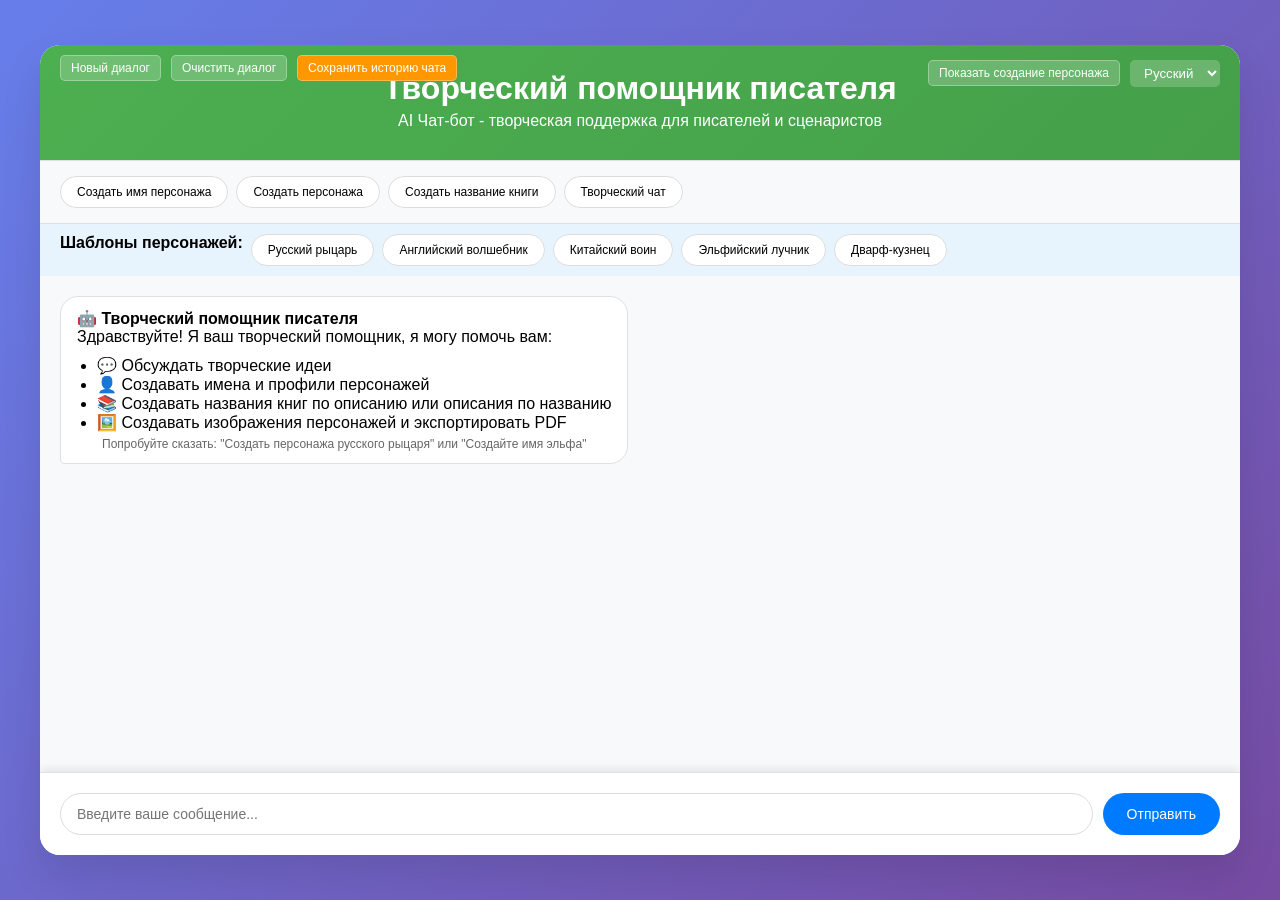
<file: index.html>
<!--
创意写作助手 - 前端HTML界面

功能说明：
1. 提供多语言聊天界面，支持中文和俄语
2. 集成角色生成表单和快速操作按钮
3. 实现响应式布局，适配不同屏幕尺寸
4. 提供聊天历史管理和文件下载功能

主要组件：
- 聊天头部：标题、语言切换、控制按钮
- 聊天区域：消息显示、输入框、快速操作
- 侧边栏：角色生成表单、自定义设置
- 响应式设计：移动端和桌面端适配

作者：AI助手
版本：1.0
-->

<!DOCTYPE html>
<html lang="ru">
<head>
    <!-- 基础元数据 -->
    <meta charset="UTF-8">
    <meta name="viewport" content="width=device-width, initial-scale=1.0">
    
    <!-- 内容安全策略：限制资源加载来源，增强安全性 -->
    <meta http-equiv="Content-Security-Policy" content="default-src 'self' http://localhost:8004; script-src 'self' 'unsafe-inline'; style-src 'self' 'unsafe-inline'; img-src 'self' http://localhost:8004 data:; frame-src 'self' http://localhost:8004;">
    
    <!-- 引用策略：控制HTTP Referer头的发送 -->
    <meta name="referrer" content="no-referrer-when-downgrade">
    
    <!-- 页面标题，通过JavaScript动态更新 -->
    <title id="pageTitle">创意写作助手 - AI聊天机器人</title>
    
    <!-- 样式表链接 -->
    <link rel="stylesheet" href="style.css">
</head>
<body>
    <!-- 主聊天容器 -->
    <div class="chat-container">
        
        <!-- 聊天头部区域 -->
        <div class="chat-header">
            
            <!-- 聊天控制按钮组 -->
            <div class="chat-controls">
                <!-- 新建对话按钮：清空当前聊天记录，开始新对话 -->
                <button class="chat-control-btn" onclick="newConversation()" id="newChatBtn"></button>
                
                <!-- 清空对话按钮：清除所有消息，但保留界面状态 -->
                <button class="chat-control-btn" onclick="clearConversation()" id="clearChatBtn"></button>
                
                <!-- 保存聊天记录按钮：将当前对话保存为文件 -->
                <button class="chat-control-btn save-chat-btn" onclick="saveChatHistory()" id="saveChatBtn"></button>
            </div>
            
            <!-- 应用标题和描述 -->
            <h1 id="title"></h1>
            <p id="subtitle"></p>
            
            <!-- 语言切换下拉菜单 -->
            <div class="language-switch">
                <select id="lang" onchange="switchLanguage()">
                    <option value="zh">中文</option>
                    <option value="ru">Русский</option>
                </select>
            </div>
            
            <!-- 侧边栏切换按钮 -->
            <div class="sidebar-toggle">
                <button class="chat-control-btn" onclick="toggleSidebar()" id="sidebarToggleBtn"></button>
            </div>
        </div>
        
        <!-- 主内容区域容器 -->
        <div class="main-container">
            
            <!-- 聊天区域 -->
            <div class="chat-area">
                
                <!-- 快速操作按钮区域：常用功能快捷入口 -->
                <div class="quick-actions" id="quickActions">
                </div>
                
                <!-- 预设角色按钮区域：快速生成常见角色类型 -->
                <div class="preset-buttons" id="presetButtons">
                </div>
                
                <!-- 聊天消息显示区域 -->
                <div class="chat-messages" id="chatMessages">
                    <!-- 欢迎消息容器 -->
                    <div class="message bot">
                        <div class="message-content" id="welcomeContent">
                        </div>
                    </div>
                </div>
                
                <!-- 聊天输入区域 -->
                <div class="chat-input">
                    <!-- 消息输入框 -->
                    <input type="text" id="messageInput" placeholder="" onkeypress="handleKeyPress(event)">
                    
                    <!-- 发送消息按钮 -->
                    <button onclick="sendMessage()" id="sendBtn"></button>
                    
                    <!-- 停止生成按钮：中止正在进行的AI生成过程 -->
                    <button onclick="stopGeneration()" id="stopBtn" class="stop-btn"></button>
                </div>
            </div>
            
            <!-- 侧边栏：角色生成表单区域 -->
            <div class="sidebar" id="sidebar">
                <!-- 角色生成表单容器 -->
                <div class="character-form" id="characterForm">
                </div>
            </div>
        </div>
    </div>
    
    <!-- JavaScript脚本引入 -->
    <!-- 注意：script.js包含所有前端交互逻辑，包括：
         - 界面初始化
         - 聊天功能
         - 角色生成
         - 多语言支持
         - 文件处理
    -->
    <script src="script.js"></script>
</body>
</html>
</file>
<file: style.css>
* {
    margin: 0;
    padding: 0;
    box-sizing: border-box;
}

body {
    font-family: 'Segoe UI', Tahoma, Geneva, Verdana, sans-serif;
    background: linear-gradient(135deg, #667eea 0%, #764ba2 100%);
    min-height: 100vh;
    display: flex;
    justify-content: center;
    align-items: center;
}

.chat-container {
    width: 95%;
    max-width: 1200px;
    height: 90vh;
    background: white;
    border-radius: 20px;
    box-shadow: 0 20px 40px rgba(0,0,0,0.1);
    display: flex;
    flex-direction: column;
    overflow: hidden;
}

.main-container {
    display: grid;
    grid-template-columns: 1fr 0px;
    gap: 0;
    flex: 1;
    transition: all 0.3s ease;
}

.main-container.sidebar-active {
    grid-template-columns: 1fr 350px;
}

.chat-area {
    display: flex;
    flex-direction: column;
}

.sidebar {
    background: #f8f9fa;
    border-left: 1px solid #e0e0e0;
    display: flex;
    flex-direction: column;
    min-height: 0; /* 确保flex容器可以收缩 */
    width: 350px;
    transition: all 0.3s ease;
    transform: translateX(0);
    opacity: 1;
}

.sidebar:not(.active) {
    transform: translateX(100%);
    opacity: 0;
}

.chat-header {
    background: linear-gradient(135deg, #4CAF50, #45a049);
    color: white;
    padding: 15px 20px;
    text-align: center;
    position: relative;
}

.chat-header h1 {
    margin: 10px 0 5px 0;
}

.chat-header p {
    margin: 0 0 15px 0;
}

.language-switch {
    position: absolute;
    top: 15px;
    right: 20px;
}

.sidebar-toggle {
    position: absolute;
    top: 15px;
    right: 120px;
}

.chat-controls {
    position: absolute;
    top: 10px;
    left: 20px;
    display: flex;
    gap: 10px;
}

.chat-control-btn {
    padding: 5px 10px;
    background: rgba(255,255,255,0.2);
    color: white;
    border: 1px solid rgba(255,255,255,0.3);
    border-radius: 5px;
    cursor: pointer;
    font-size: 12px;
}

.chat-control-btn:hover {
    background: rgba(255,255,255,0.3);
}

.save-chat-btn {
    background: #ff9800 !important;
}

.save-chat-btn:hover {
    background: #f57c00 !important;
}

.language-switch select {
    padding: 5px 10px;
    border: none;
    border-radius: 5px;
    background: rgba(255,255,255,0.2);
    color: white;
}

.chat-messages {
    flex: 1;
    padding: 20px;
    overflow-y: auto;
    background: #f8f9fa;
    min-height: 300px; /* 增加最小高度确保滚动条显示 */
    max-height: calc(100vh - 300px); /* 限制最大高度 */
    /* 添加明显的滚动条样式 */
    scrollbar-width: thin;
    scrollbar-color: #007bff #f1f1f1;
}

/* Webkit浏览器滚动条样式 */
.chat-messages::-webkit-scrollbar {
    width: 12px;
}

.chat-messages::-webkit-scrollbar-track {
    background: #f1f1f1;
    border-radius: 6px;
    margin: 5px 0;
}

.chat-messages::-webkit-scrollbar-thumb {
    background: #007bff;
    border-radius: 6px;
    border: 3px solid #f1f1f1;
}

.chat-messages::-webkit-scrollbar-thumb:hover {
    background: #0056b3;
}

/* 确保聊天区域布局正确 */
.chat-area {
    display: flex;
    flex-direction: column;
    min-height: 0; /* 确保flex容器可以收缩 */
    height: 100%; /* 确保占满父容器高度 */
}

/* 确保聊天容器有正确的高度 */
.chat-container {
    width: 95%;
    max-width: 1200px;
    height: 90vh;
    background: white;
    border-radius: 20px;
    box-shadow: 0 20px 40px rgba(0,0,0,0.1);
    display: flex;
    flex-direction: column;
    overflow: hidden;
}

/* 确保主容器有正确的高度 */
.main-container {
    display: grid;
    grid-template-columns: 1fr 0px;
    gap: 0;
    flex: 1;
    min-height: 0; /* 确保flex容器可以收缩 */
    transition: all 0.3s ease;
}

.message {
    margin-bottom: 15px;
    display: flex;
    align-items: flex-start;
}

.message.user {
    justify-content: flex-end;
}

.message.bot {
    justify-content: flex-start;
}

.message-content {
    max-width: 70%;
    padding: 12px 16px;
    border-radius: 18px;
    position: relative;
}

.user .message-content {
    background: #007bff;
    color: white;
    border-bottom-right-radius: 4px;
}

.bot .message-content {
    background: white;
    border: 1px solid #e0e0e0;
    border-bottom-left-radius: 4px;
}

.message-time {
    font-size: 11px;
    color: #999;
    margin-top: 5px;
    text-align: right;
}

/* 确保输入框始终可见 */
.chat-input {
    padding: 20px;
    background: white;
    border-top: 1px solid #e0e0e0;
    display: flex;
    gap: 10px;
    position: sticky;
    bottom: 0;
    z-index: 100;
    box-shadow: 0 -2px 10px rgba(0,0,0,0.1);
}

.chat-input input {
    flex: 1;
    padding: 12px 16px;
    border: 1px solid #ddd;
    border-radius: 25px;
    outline: none;
    font-size: 14px;
}

.chat-input input:focus {
    border-color: #007bff;
}

.chat-input button {
    padding: 12px 24px;
    background: #007bff;
    color: white;
    border: none;
    border-radius: 25px;
    cursor: pointer;
    font-size: 14px;
    transition: background 0.3s;
}

.chat-input button:hover {
    background: #0056b3;
}

.chat-input button.stop-btn {
    background: #dc3545;
    display: none; /* 默认隐藏 */
}

.chat-input button.stop-btn:hover {
    background: #c82333;
}

.chat-input button.stop-btn:active {
    background: #bd2130;
}

/* 停止按钮显示时的样式 */
.chat-input button.stop-btn.show {
    display: block;
    animation: fadeIn 0.3s ease-in-out;
}

/* 发送按钮隐藏时的样式 */
.chat-input button#sendBtn.hide {
    display: none;
}

@keyframes fadeIn {
    from { opacity: 0; transform: scale(0.8); }
    to { opacity: 1; transform: scale(1); }
}

.quick-actions {
    padding: 15px 20px;
    background: #f8f9fa;
    border-top: 1px solid #e0e0e0;
    display: flex;
    flex-wrap: wrap;
    gap: 8px;
}

.preset-buttons {
    padding: 10px 20px;
    background: #e8f4fd;
    border-top: 1px solid #e0e0e0;
    display: flex;
    flex-wrap: wrap;
    gap: 8px;
}

.character-form {
    padding: 15px;
    background: #fff3cd;
    display: flex;
    flex-direction: column;
    gap: 10px;
    flex: 1;
    min-height: 0; /* 确保flex项目可以收缩 */
    overflow-y: auto;
    position: relative;
    
    /* 添加滚动渐变提示 */
    mask-image: linear-gradient(to bottom, 
        transparent 0%, 
        black 20px, 
        black calc(100% - 50px), 
        transparent 100%);
    -webkit-mask-image: linear-gradient(to bottom, 
        transparent 0%, 
        black 20px, 
        black calc(100% - 50px), 
        transparent 100%);
}

/* 添加滚动提示 */
.character-form::before {
    content: "";
    position: absolute;
    top: 0;
    left: 0;
    right: 0;
    height: 20px;
    background: linear-gradient(to bottom, rgba(255, 243, 205, 0.8), transparent);
    pointer-events: none;
    z-index: 5;
}

.character-form::after {
    content: "";
    position: absolute;
    bottom: 0;
    left: 0;
    right: 0;
    height: 50px;
    background: linear-gradient(to top, rgba(255, 243, 205, 0.8), transparent);
    pointer-events: none;
    z-index: 5;
}

.form-group {
    display: flex;
    flex-direction: column;
    gap: 5px;
}

.form-group label {
    font-weight: bold;
    font-size: 12px;
    color: #666;
}

.form-group input, .form-group select {
    padding: 8px;
    border: 1px solid #ddd;
    border-radius: 4px;
    font-size: 14px;
}

.form-group input:focus, .form-group select:focus {
    border-color: #007bff;
    outline: none;
}

.generate-custom-btn {
    padding: 12px 20px;
    background: #28a745;
    color: white;
    border: none;
    border-radius: 6px;
    cursor: pointer;
    font-size: 16px;
    font-weight: bold;
    margin-top: auto; /* 将按钮推到容器底部 */
    position: sticky;
    bottom: 15px;
    z-index: 10;
    box-shadow: 0 2px 10px rgba(0,0,0,0.2);
    transition: all 0.3s ease;
}

.generate-custom-btn:hover {
    background: #218838;
    transform: translateY(-2px);
    box-shadow: 0 4px 15px rgba(0,0,0,0.3);
}

/* 优化滚动条样式 */
.character-form::-webkit-scrollbar {
    width: 6px;
}

.character-form::-webkit-scrollbar-track {
    background: #f1f1f1;
    border-radius: 3px;
}

.character-form::-webkit-scrollbar-thumb {
    background: #c1c1c1;
    border-radius: 3px;
}

.character-form::-webkit-scrollbar-thumb:hover {
    background: #a8a8a8;
}

.quick-action {
    padding: 8px 16px;
    background: white;
    border: 1px solid #ddd;
    border-radius: 20px;
    cursor: pointer;
    font-size: 12px;
    transition: all 0.3s;
}

.quick-action:hover {
    background: #007bff;
    color: white;
    border-color: #007bff;
}

.character-image {
    max-width: 100%;
    max-width: 300px;
    border-radius: 10px;
    margin: 10px 0;
    display: block;
    box-shadow: 0 2px 8px rgba(0,0,0,0.1);
}

.media-container {
    margin: 10px 0;
    display: flex;
    justify-content: flex-start;
}

.pdf-container {
    margin: 15px 0;
    border: 1px solid #e0e0e0;
    border-radius: 8px;
    overflow: hidden;
    background: white;
    box-shadow: 0 2px 8px rgba(0,0,0,0.1);
}

.pdf-header {
    padding: 10px 15px;
    background: #f8f9fa;
    border-bottom: 1px solid #e0e0e0;
    display: flex;
    justify-content: flex-end;
}

.pdf-viewer {
    width: 100%;
    min-height: 500px;
    height: 600px;
    border: none;
    display: block;
    background: #f5f5f5;
}

.pdf-error {
    padding: 20px;
    text-align: center;
    color: #666;
    background: #f8f9fa;
    border-top: 1px solid #e0e0e0;
}

.download-link {
    display: inline-block;
    margin-top: 10px;
    padding: 8px 16px;
    background: #28a745;
    color: white;
    text-decoration: none;
    border-radius: 5px;
    font-size: 14px;
    transition: background 0.3s;
}

.download-link:hover {
    background: #218838;
}

.typing-indicator {
    display: inline-block;
    padding: 12px 16px;
    background: white;
    border: 1px solid #e0e0e0;
    border-radius: 18px;
    border-bottom-left-radius: 4px;
    color: #666;
    font-style: italic;
}

.command-hint {
    font-size: 12px;
    color: #666;
    margin-top: 5px;
    text-align: center;
}

/* 响应式设计 - 移动端适配 */
@media (max-width: 768px) {
    .chat-container {
        width: 100%;
        height: 100vh;
        border-radius: 0;
        box-shadow: none;
    }
    
    .main-container {
        grid-template-columns: 1fr;
    }
    
    .main-container.sidebar-active {
        grid-template-columns: 1fr;
    }
    
    .sidebar {
        display: none;
        position: fixed;
        top: 0;
        right: 0;
        width: 100%;
        height: 100%;
        background: white;
        z-index: 1000;
        border-left: none;
        transform: translateX(0);
        opacity: 1;
    }
    
    .sidebar.active {
        display: flex;
    }
    
    .sidebar-toggle {
        position: absolute;
        top: 15px;
        right: 100px;
    }
    
    .language-switch {
        position: absolute;
        top: 15px;
        right: 20px;
    }
    
    .chat-header {
        padding: 10px 15px;
    }
    
    .chat-header h1 {
        font-size: 1.2rem;
        margin: 5px 0;
    }
    
    .chat-header p {
        font-size: 0.9rem;
        margin: 0 0 10px 0;
    }
    
    .chat-controls {
        position: static;
        justify-content: center;
        margin-bottom: 10px;
    }
    
    .language-switch {
        position: static;
        margin-bottom: 10px;
    }
    
    .chat-messages {
        padding: 15px;
    }
    
    .message-content {
        max-width: 85%;
    }
    
    .chat-input {
        padding: 15px;
    }
    
    .quick-actions, .preset-buttons {
        padding: 10px 15px;
    }
    
    .quick-action {
        font-size: 11px;
        padding: 6px 12px;
    }
}

@media (max-width: 480px) {
    .chat-header h1 {
        font-size: 1.1rem;
    }
    
    .chat-header p {
        font-size: 0.8rem;
    }
    
    .message-content {
        max-width: 90%;
        padding: 10px 12px;
    }
    
    .chat-input input {
        padding: 10px 14px;
        font-size: 13px;
    }
    
    .chat-input button {
        padding: 10px 20px;
        font-size: 13px;
    }
    
    .quick-action {
        font-size: 10px;
        padding: 5px 10px;
    }
}
</file>
